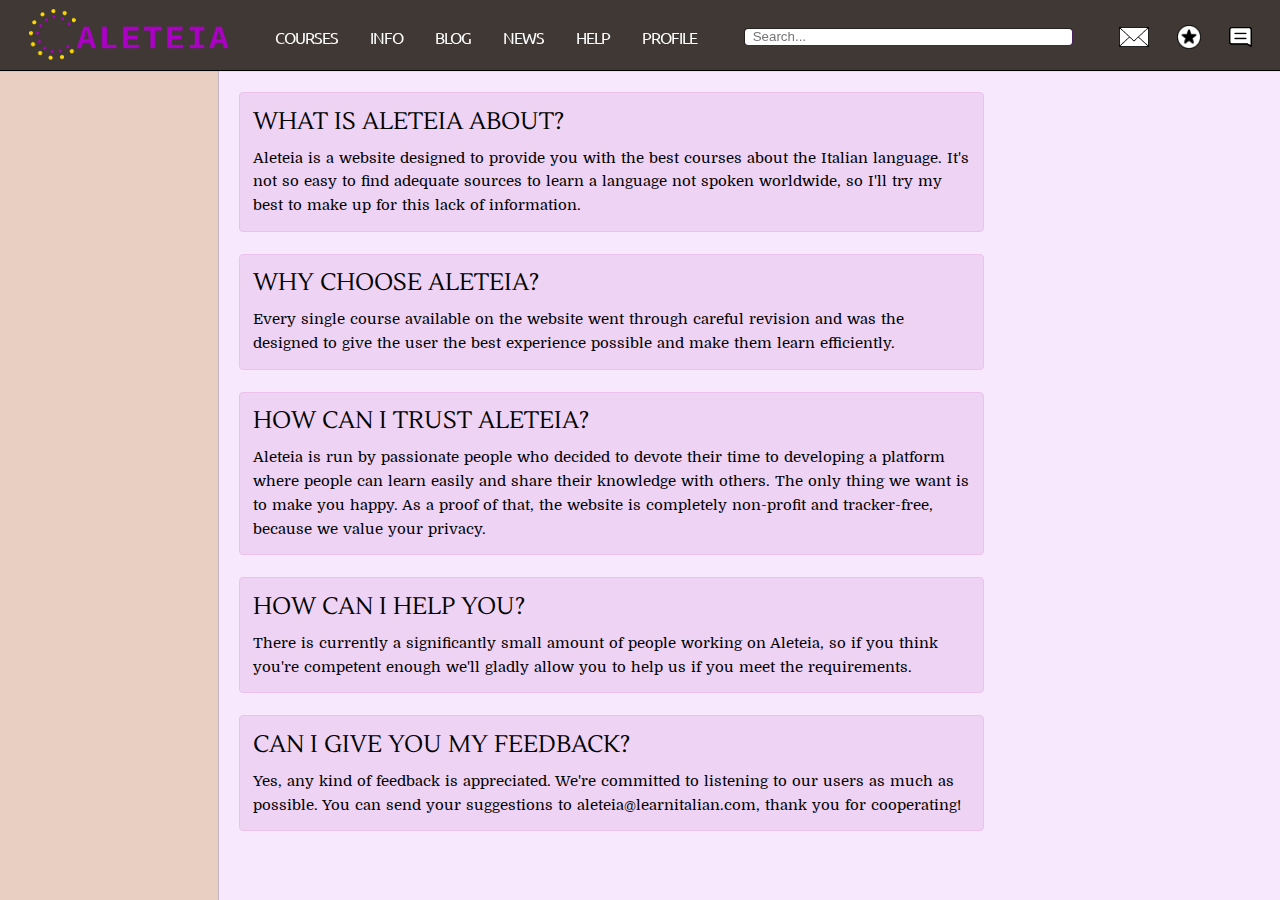
<file: index.html>
<!DOCTYPE html>
<html>
  <head>
    <title>Aleteia</title>
    <link rel="icon" href="a.png" type="image/png" />
    <link rel="stylesheet" href="grid.css" type="text/css" />
    <meta name="viewport" content="width=device-width,initial-scale=1,maximum-scale=1,user-scalable=no" />

    <meta http-equiv="X-UA-Compatible" content="IE=edge,chrome=1" />

    <meta name="HandheldFriendly" content="true" />
  </head>

  <body>
    <div class="container2">
      <div class="item-a">
        <div>
          <h1>WHAT IS ALETEIA ABOUT?</h1>
          <p>
            Aleteia is a website designed to provide you with the best courses about the Italian language. It's not so easy to
            find adequate sources to learn a language not spoken worldwide, so I'll try my best to make up for this lack of
            information.
          </p>
        </div>
        <div>
          <h1>WHY CHOOSE ALETEIA?</h1>
          <p>
            Every single course available on the website went through careful revision and was the designed to give the user the
            best experience possible and make them learn efficiently.
          </p>
        </div>
        <div>
          <h1>HOW CAN I TRUST ALETEIA?</h1>
          <p>
            Aleteia is run by passionate people who decided to devote their time to developing a platform where people can learn
            easily and share their knowledge with others. The only thing we want is to make you happy. As a proof of that, the
            website is completely non-profit and tracker-free, because we value your privacy.
          </p>
        </div>
        <div>
          <h1>HOW CAN I HELP YOU?</h1>
          <p>
            There is currently a significantly small amount of people working on Aleteia, so if you think you're competent enough
            we'll gladly allow you to help us if you meet the requirements.
          </p>
        </div>
        <div>
          <h1>CAN I GIVE YOU MY FEEDBACK?</h1>
          <p>
            Yes, any kind of feedback is appreciated. We're committed to listening to our users as much as possible. You can send
            your suggestions to aleteia@learnitalian.com, thank you for cooperating!
          </p>
        </div>
      </div>
      <div class="item-b"></div>
    </div>
    <div class="header">
      <div class="flex-container">
        <a href="https://v0rtex407.github.io/aleteia" class="logo-link"><img src="aleteia.png" alt=" " class="logo"/></a>
        <ul class="ul1">
          <a href="courses.html">
            <li>COURSES</li>
          </a>
          <a href="info.html">
            <li>INFO</li>
          </a>
          <a href="blog.html">
            <li>BLOG</li>
          </a>
          <a href="news.html">
            <li>NEWS</li>
          </a>
          <a href="help.html">
            <li>HELP</li>
          </a>
          <a href="profile.html">
            <li>PROFILE</li>
          </a>
        </ul>
        <input type="search" placeholder="Search..." />
        <img class="magnifier2" src="magnifier.png" />
        <ul class="ul2">
          <ul id="none" class="ul2">
            <a href="mailbox.html" class="mail-reverse1" title="Mailbox">
              <li>
                <img class="mail-reverse" src="VKdiQfC.png" width="30px" />
              </li>
            </a>
            <a href="achievements.html" class="star-reverse1" title="Achievements">
              <li>
                <img class="star-reverse" src="circle-favorite-512.png" height="23.63px" />
              </li>
            </a>
            <a href="chat.html" class="chat-reverse1" title="Community chat">
              <li>
                <img class="chat-reverse" src="chat.png" height="19.63px" />
              </li>
            </a>
          </ul>
          <ul class="ul2">
            <img class="magnifier" src="magnifier.png" />
          </ul>
        </ul>
      </div>
      <ul class="nav-bar">
        <a href="https://v0rtex407.github.io/aleteia" class="home-on">
          <li>HOME</li>
        </a>
        <a href="courses.html" class="courses">
          <li>COURSES</li>
        </a>
        <a href="profile.html" class="profile">
          <li>PROFILE</li>
        </a>
      </ul>
    </div>
    <div class="sidebar"></div>
    <div class="mobile-interface">
      <div>
        <h1>WHAT IS ALETEIA ABOUT?</h1>
        <p>
          Aleteia is a website designed to provide you with the best courses about the Italian language. It's not so easy to find
          adequate sources to learn a language not spoken worldwide, so I'll try my best to make up for this lack of information.
        </p>
      </div>
    </div>
  </body>
</html>
</file>
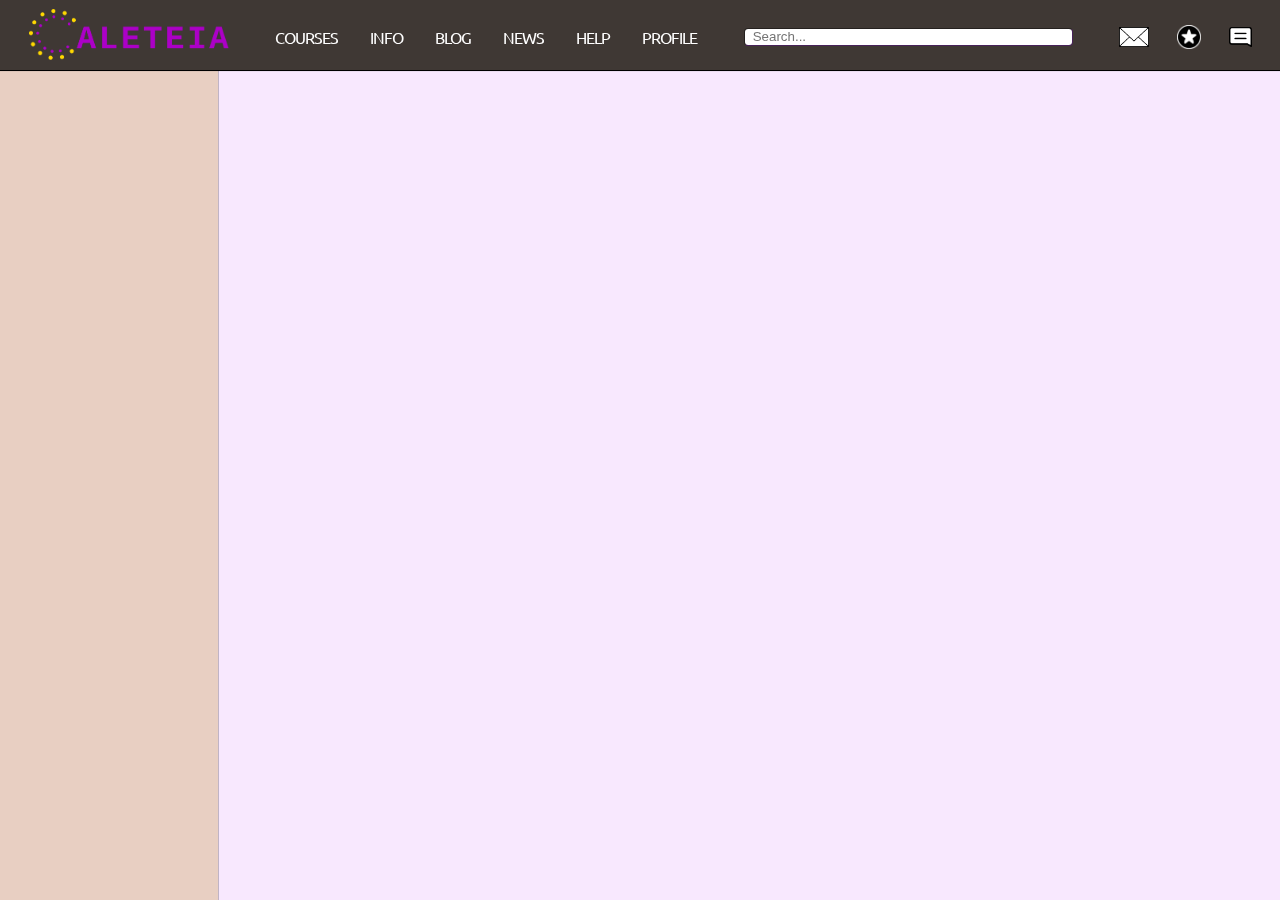
<file: achievements.html>
<!DOCTYPE html>
<html>

<head>
    <title>Aleteia</title>
    <link rel="icon" href="a.png" type="image/png" />
    <link rel="stylesheet" href="grid.css" type="text/css" />
    <meta name="viewport" content="width=device-width,initial-scale=1,maximum-scale=1,user-scalable=no" />

    <meta http-equiv="X-UA-Compatible" content="IE=edge,chrome=1" />

    <meta name="HandheldFriendly" content="true" />
</head>

<body>
    <div class="container2">
        <div class="item-a"></div>
        <div class="item-b"></div>
    </div>
    <div class="header">
        <div class="flex-container">
            <a href="https://v0rtex407.github.io/aleteia" class="logo-link"><img src="aleteia.png" alt=" "
                    class="logo" /></a>
            <ul class="ul1">
                <a href="courses.html">
                    <li>COURSES</li>
                </a>
                <a href="info.html">
                    <li>INFO</li>
                </a>
                <a href="blog.html">
                    <li>BLOG</li>
                </a>
                <a href="news.html">
                    <li>NEWS</li>
                </a>
                <a href="help.html">
                    <li>HELP</li>
                </a>
                <a href="profile.html">
                    <li>PROFILE</li>
                </a>
            </ul>
            <input type="search" placeholder="Search..." />
            <img class="magnifier2" src="magnifier.png" />
            <ul class="ul2">
                <ul id="none" class="ul2">
                    <a href="mailbox.html" class="mail-reverse1" title="Mailbox">
                        <li><img class="mail-reverse" src="VKdiQfC.png" width="30px" /></li>
                    </a>
                    <a href="achievements.html" class="star" title="Achievements">
                        <li><img class="star-reverse" class="star" src="circle-favorite-512.png" height="23.63px" />
                        </li>
                    </a>
                    <a href="chat.html" class="chat-reverse1" title="Community chat">
                        <li><img class="chat-reverse" src="chat.png" height="19.63px" /></li>
                    </a>
                </ul>
                <ul class="ul2"><img class="magnifier" src="magnifier.png" />
                </ul>
            </ul>
        </div>
        <ul class="nav-bar">
            <a href="mailbox.html" class="box-goals">
                <li>MAIL</li>
            </a>
            <a href="achievements.html" class="goals-on">
                <li>GOALS</li>
            </a>
            <a href="chat.html" class="community-goals">
                <li>CHAT</li>
            </a>
        </ul>
    </div>
    <div class="sidebar"></div>

</body>

</html>
</file>
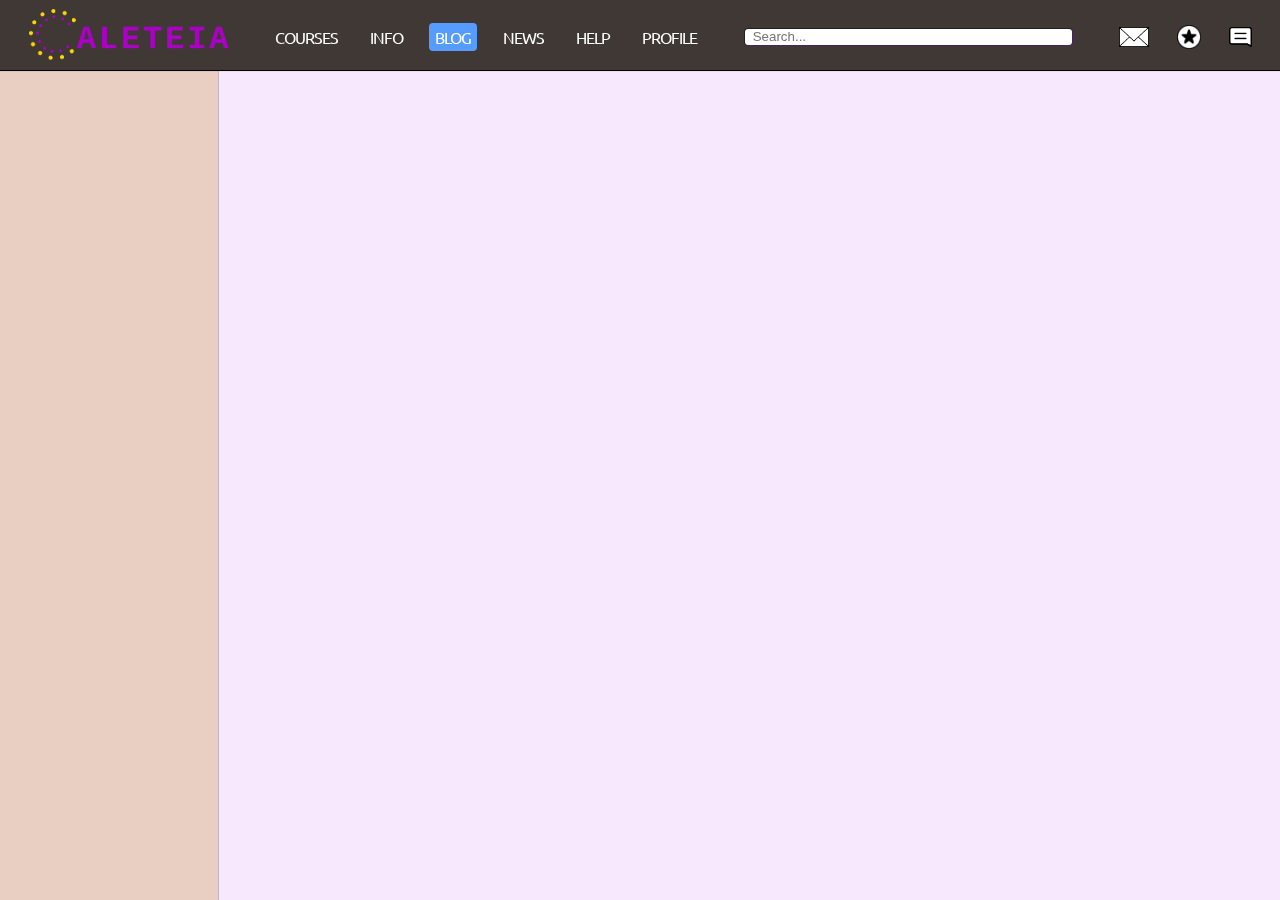
<file: blog.html>
<!DOCTYPE html>
<html>

<head>
    <title>Aleteia</title>
    <link rel="icon" href="a.png" type="image/png" />
    <link rel="stylesheet" href="grid.css" type="text/css" />
    <meta name="viewport" content="width=device-width,initial-scale=1,maximum-scale=1,user-scalable=no" />

    <meta http-equiv="X-UA-Compatible" content="IE=edge,chrome=1" />

    <meta name="HandheldFriendly" content="true" />
</head>

<body>
    <div class="container2">
        <div class="item-a"></div>
        <div class="item-b"></div>
    </div>
    <div class="header">
        <div class="flex-container">
            <a href="https://v0rtex407.github.io/aleteia" class="logo-link"><img src="aleteia.png" alt=" "
                    class="logo" /></a>
            <ul class="ul1">
                <a href="courses.html">
                    <li>COURSES</li>
                </a>
                <a href="info.html">
                    <li>INFO</li>
                </a>
                <a href="blog.html" class="blog">
                    <li>BLOG</li>
                </a>
                <a href="news.html">
                    <li>NEWS</li>
                </a>
                <a href="help.html">
                    <li>HELP</li>
                </a>
                <a href="profile.html">
                    <li>PROFILE</li>
                </a>
            </ul>
            <input type="search" placeholder="Search..." />
            <img class="magnifier2" src="magnifier.png" />
            <ul class="ul2">
                <ul id="none" class="ul2">
                    <a href="mailbox.html" class="mail-reverse1" title="Mailbox">
                        <li><img class="mail-reverse" src="VKdiQfC.png" width="30px" /></li>
                    </a>
                    <a href="achievements.html" class="star-reverse1" title="Achievements">
                        <li><img class="star-reverse" src="circle-favorite-512.png" height="23.63px" /></li>
                    </a>
                    <a href="chat.html" class="chat-reverse1" title="Community chat">
                        <li><img class="chat-reverse" src="chat.png" height="19.63px" /></li>
                    </a>
                </ul>
                <ul class="ul2"><img class="magnifier" src="magnifier.png" /></ul>
            </ul>
        </div>
        <ul class="nav-bar">
            <a href="info.html" class="info1">
                <li>INFO</li>
            </a>
            <a href="news.html" class="news1">
                <li>NEWS</li>
            </a>
            <a href="blog.html" class="blog-on">
                <li>BLOG</li>
            </a>
        </ul>
    </div>
    <div class="sidebar"></div>

</body>

</html>
</file>
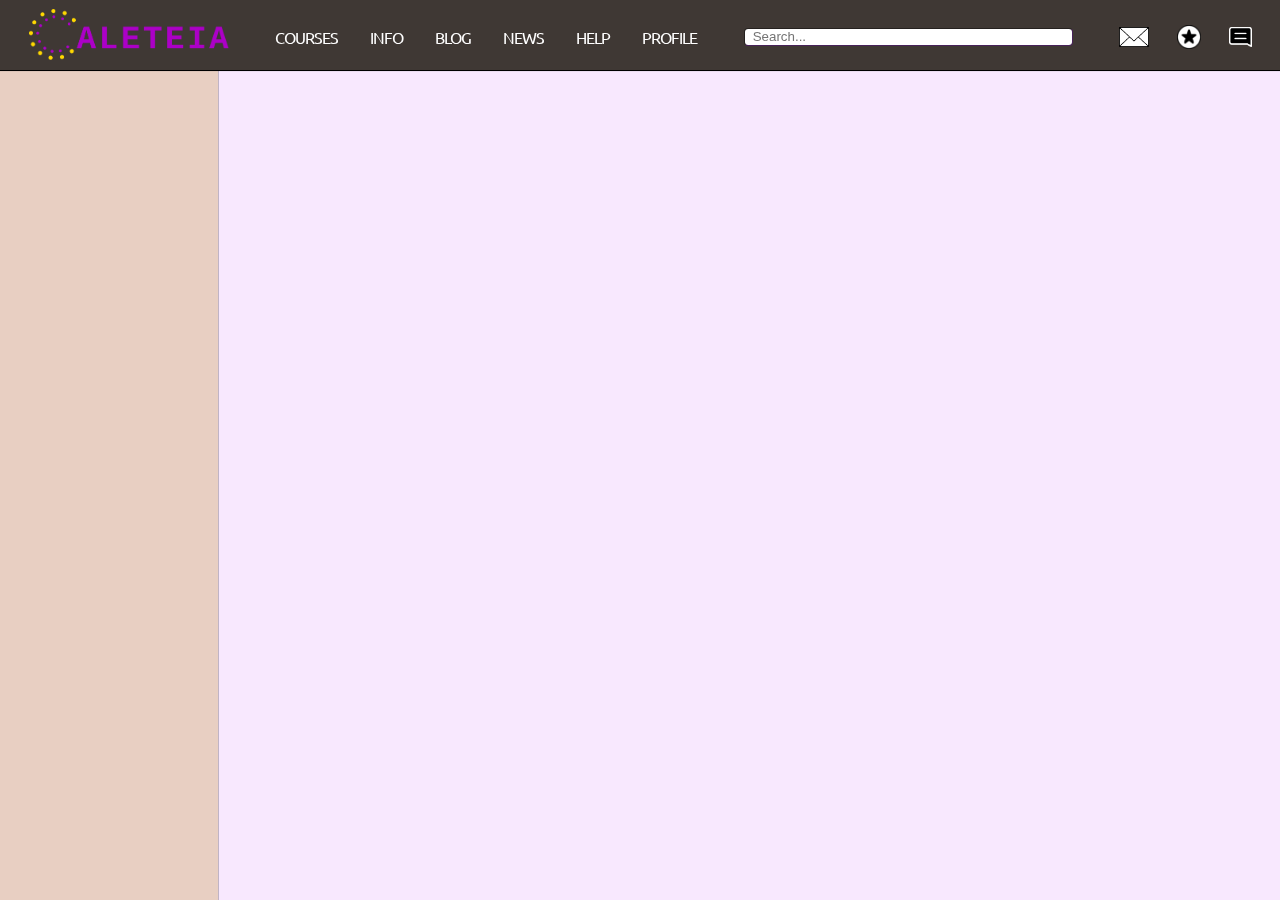
<file: chat.html>
<!DOCTYPE html>
<html>

<head>
    <title>Aleteia</title>
    <link rel="icon" href="a.png" type="image/png" />
    <link rel="stylesheet" href="grid.css" type="text/css" />
    <meta name="viewport" content="width=device-width,initial-scale=1,maximum-scale=1,user-scalable=no" />

    <meta http-equiv="X-UA-Compatible" content="IE=edge,chrome=1" />

    <meta name="HandheldFriendly" content="true" />
</head>

<body>
    <div class="container2">
        <div class="item-a"></div>
        <div class="item-b"></div>
    </div>
    <div class="header">
        <div class="flex-container">
            <a href="https://v0rtex407.github.io/aleteia" class="logo-link"><img src="aleteia.png" alt=" "
                    class="logo" /></a>
            <ul class="ul1">
                <a href="courses.html">
                    <li>COURSES</li>
                </a>
                <a href="info.html">
                    <li>INFO</li>
                </a>
                <a href="blog.html">
                    <li>BLOG</li>
                </a>
                <a href="news.html">
                    <li>NEWS</li>
                </a>
                <a href="help.html">
                    <li>HELP</li>
                </a>
                <a href="profile.html">
                    <li>PROFILE</li>
                </a>
            </ul>
            <input type="search" placeholder="Search..." />
            <img class="magnifier2" src="magnifier.png" />
            <ul class="ul2">
                <ul id="none" class="ul2">
                    <a href="mailbox.html" class="mail-reverse1" title="Mailbox">
                        <li><img class="mail-reverse" src="VKdiQfC.png" width="30px" /></li>
                    </a>
                    <a href="achievements.html" class="star-reverse1" title="Achievements">
                        <li><img class="star-reverse" src="circle-favorite-512.png" height="23.63px" /></li>
                    </a>
                    <a href="chat.html" class="chat" title="Community chat">
                        <li><img class="chat-reverse" class="chat" src="chat.png" height="19.63px" /></li>
                    </a>
                </ul>
                <ul class="ul2"><img class="magnifier" src="magnifier.png" /></ul>
            </ul>
        </div>
        <ul class="nav-bar">
            <a href="mailbox.html" class="box">
                <li>MAIL</li>
            </a>
            <a href="achievements.html" class="goals">
                <li>GOALS</li>
            </a>
            <a href="chat.html" class="community-on">
                <li>CHAT</li>
            </a>
        </ul>
    </div>
    <div class="sidebar"></div>

</body>

</html>
</file>
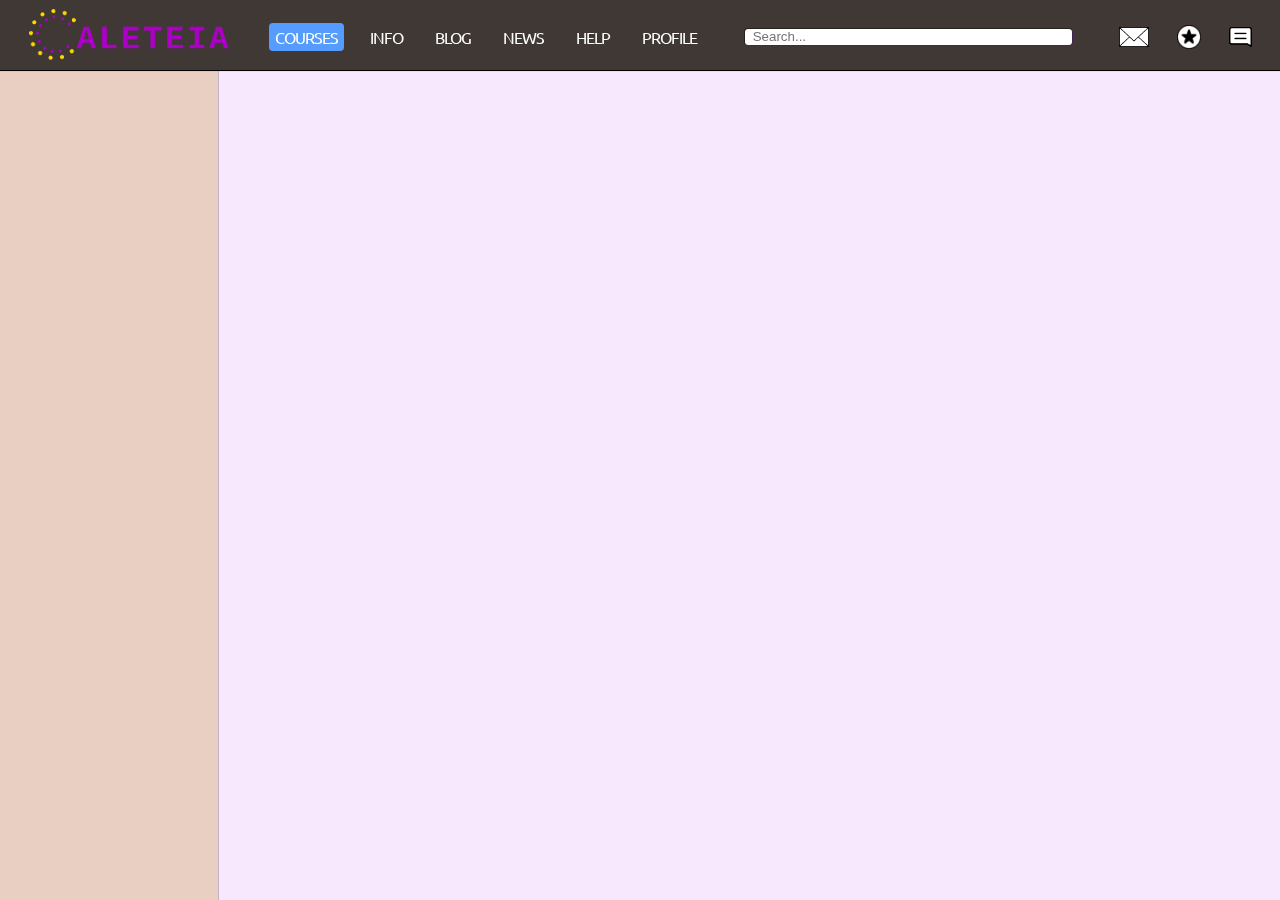
<file: courses.html>
<!DOCTYPE html>
<html>

<head>
    <title>Aleteia</title>
    <link rel="icon" href="a.png" type="image/png" />
    <link rel="stylesheet" href="grid.css" type="text/css" />
    <meta name="viewport" content="width=device-width,initial-scale=1,maximum-scale=1,user-scalable=no" />

    <meta http-equiv="X-UA-Compatible" content="IE=edge,chrome=1" />

    <meta name="HandheldFriendly" content="true" />
</head>

<body>
    <div class="container2">
        <div class="item-a"></div>
        <div class="item-b"></div>
    </div>
    <div class="header">
        <div class="flex-container">
            <a href="https://v0rtex407.github.io/aleteia" class="logo-link"><img src="aleteia.png" alt=" "
                    class="logo" /></a>
            <ul class="ul1">
                <a href="courses.html" class="courses-pc">
                    <li>COURSES</li>
                </a>
                <a href="info.html">
                    <li>INFO</li>
                </a>
                <a href="blog.html">
                    <li>BLOG</li>
                </a>
                <a href="news.html">
                    <li>NEWS</li>
                </a>
                <a href="help.html">
                    <li>HELP</li>
                </a>
                <a href="profile.html">
                    <li>PROFILE</li>
                </a>
            </ul>
            <input type="search" placeholder="Search..." />
            <img class="magnifier2" src="magnifier.png" />
            <ul class="ul2">
                <ul id="none" class="ul2">
                    <a href="mailbox.html" class="mail-reverse1" title="Mailbox">
                        <li><img class="mail-reverse" src="VKdiQfC.png" width="30px" /></li>
                    </a>
                    <a href="achievements.html" class="star-reverse1" title="Achievements">
                        <li><img class="star-reverse" src="circle-favorite-512.png" height="23.63px" /></li>
                    </a>
                    <a href="chat.html" class="chat-reverse1" title="Community chat">
                        <li><img class="chat-reverse" src="chat.png" height="19.63px" /></li>
                    </a>
                </ul>
                <ul class="ul2"><img class="magnifier" src="magnifier.png" /></ul>
            </ul>
        </div>
        <ul class="nav-bar">
            <a href="https://v0rtex407.github.io/aleteia" class="home-courses">
                <li>HOME</li>
            </a>
            <a href="courses.html" class="courses-on">
                <li>COURSES</li>
            </a>
            <a href="profile.html" class="profile-courses">
                <li>PROFILE</li>
            </a>
        </ul>
    </div>
    <div class="sidebar"></div>

</body>

</html>
</file>
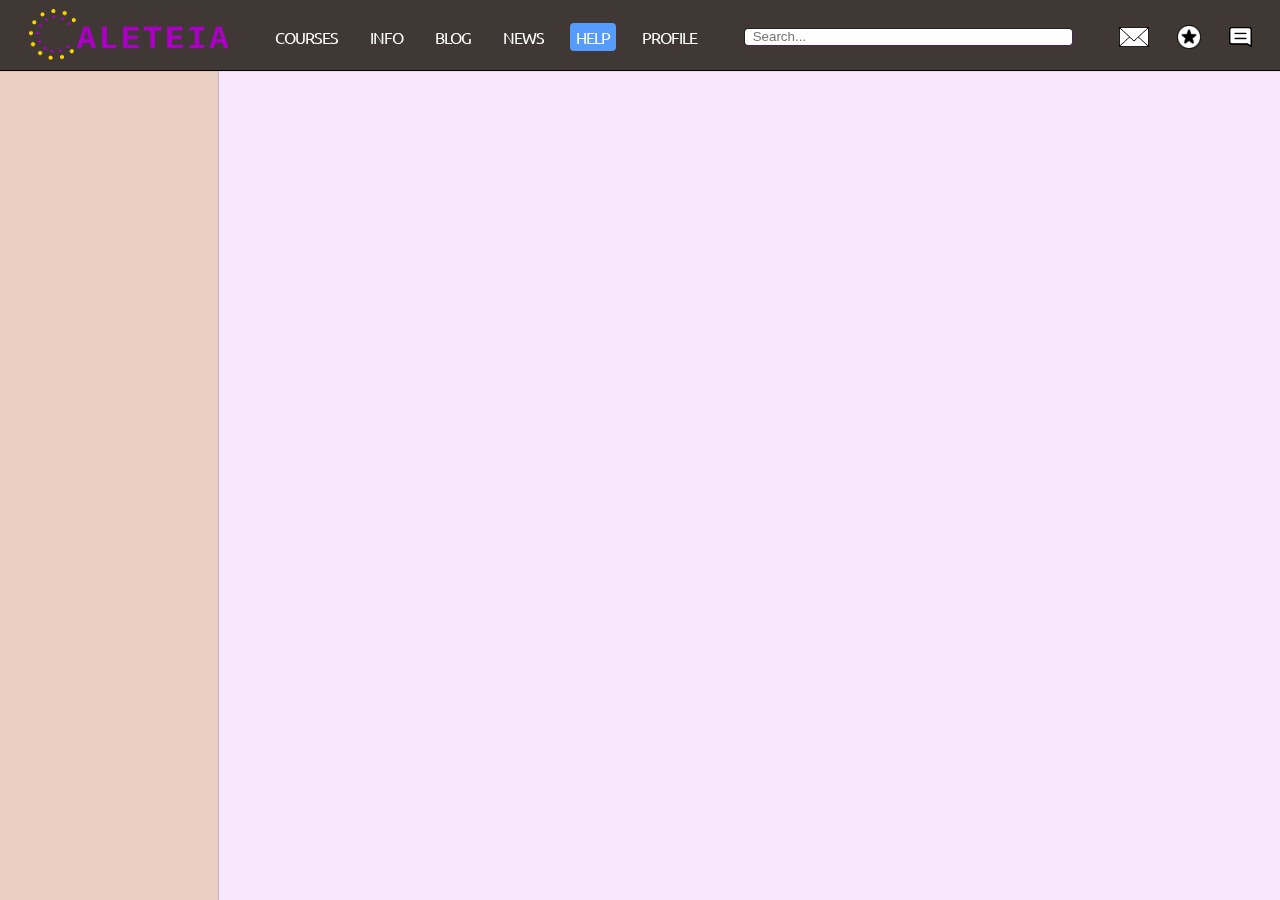
<file: help.html>
<!DOCTYPE html>
<html>

<head>
    <title>Aleteia</title>
    <link rel="icon" href="a.png" type="image/png" />
    <link rel="stylesheet" href="grid.css" type="text/css" />
    <meta name="viewport" content="width=device-width,initial-scale=1,maximum-scale=1,user-scalable=no" />

    <meta http-equiv="X-UA-Compatible" content="IE=edge,chrome=1" />

    <meta name="HandheldFriendly" content="true" />
</head>

<body>
    <div class="container2">
        <div class="item-a"></div>
        <div class="item-b"></div>
    </div>
    <div class="header">
        <div class="flex-container">
            <a href="https://v0rtex407.github.io/aleteia" class="logo-link"><img src="aleteia.png" alt=" "
                    class="logo" /></a>
            <ul class="ul1">
                <a href="courses.html">
                    <li>COURSES</li>
                </a>
                <a href="info.html">
                    <li>INFO</li>
                </a>
                <a href="blog.html">
                    <li>BLOG</li>
                </a>
                <a href="news.html">
                    <li>NEWS</li>
                </a>
                <a href="help.html" class="help">
                    <li>HELP</li>
                </a>
                <a href="profile.html">
                    <li>PROFILE</li>
                </a>
            </ul>
            <input type="search" placeholder="Search..." />
            <img class="magnifier2" src="magnifier.png" />
            <ul class="ul2">
                <ul id="none" class="ul2">
                    <a href="mailbox.html" class="mail-reverse1" title="Mailbox">
                        <li><img class="mail-reverse" src="VKdiQfC.png" width="30px" /></li>
                    </a>
                    <a href="achievements.html" class="star-reverse1" title="Achievements">
                        <li><img class="star-reverse" src="circle-favorite-512.png" height="23.63px" /></li>
                    </a>
                    <a href="chat.html" class="chat-reverse1" title="Community chat">
                        <li><img class="chat-reverse" src="chat.png" height="19.63px" /></li>
                    </a>
                </ul>
                <ul class="ul2"><img class="magnifier" src="magnifier.png" /></ul>
            </ul>
        </div>
        <ul class="nav-bar">
            <a href="help.html" class="help-on">
                <li>HELP</li>
            </a>
        </ul>
    </div>
    <div class="sidebar"></div>

</body>

</html>
</file>
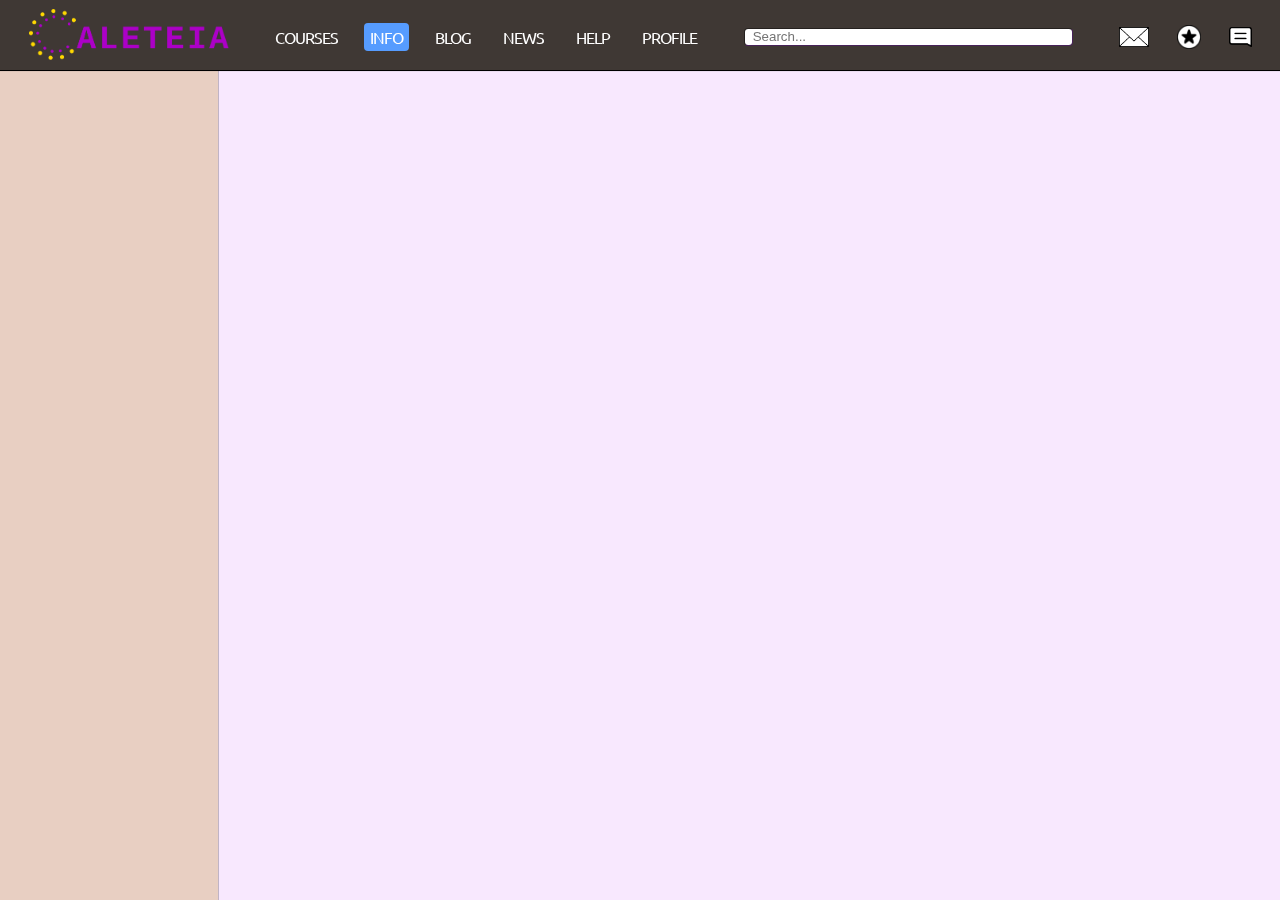
<file: info.html>
<!DOCTYPE html>
<html>

<head>
    <title>Aleteia</title>
    <link rel="icon" href="a.png" type="image/png" />
    <link rel="stylesheet" href="grid.css" type="text/css" />
    <meta name="viewport" content="width=device-width,initial-scale=1,maximum-scale=1,user-scalable=no" />

    <meta http-equiv="X-UA-Compatible" content="IE=edge,chrome=1" />

    <meta name="HandheldFriendly" content="true" />
</head>

<body>
    <div class="container2">
        <div class="item-a"></div>
        <div class="item-b"></div>
    </div>
    <div class="header">
        <div class="flex-container">
            <a href="https://v0rtex407.github.io/aleteia" class="logo-link"><img src="aleteia.png" alt=" "
                    class="logo" /></a>
            <ul class="ul1">
                <a href="courses.html">
                    <li>COURSES</li>
                </a>
                <a href="info.html" class="info">
                    <li>INFO</li>
                </a>
                <a href="blog.html">
                    <li>BLOG</li>
                </a>
                <a href="news.html">
                    <li>NEWS</li>
                </a>
                <a href="help.html">
                    <li>HELP</li>
                </a>
                <a href="profile.html">
                    <li>PROFILE</li>
                </a>
            </ul>
            <input type="search" placeholder="Search..." />
            <img class="magnifier2" src="magnifier.png" />
            <ul class="ul2">
                <ul id="none" class="ul2">
                    <a href="mailbox.html" class="mail-reverse1" title="Mailbox">
                        <li><img class="mail-reverse" src="VKdiQfC.png" width="30px" /></li>
                    </a>
                    <a href="achievements.html" class="star-reverse1" title="Achievements">
                        <li><img class="star-reverse" src="circle-favorite-512.png" height="23.63px" /></li>
                    </a>
                    <a href="chat.html" class="chat-reverse1" title="Community chat">
                        <li><img class="chat-reverse" src="chat.png" height="19.63px" /></li>
                    </a>
                </ul>
                <ul class="ul2"><img class="magnifier" src="magnifier.png" /></ul>
            </ul>
        </div>
        <ul class="nav-bar">
            <a href="info.html" class="info-on">
                <li>INFO</li>
            </a>
            <a href="news.html" class="news1">
                <li>NEWS</li>
            </a>
            <a href="blog.html" class="blog1">
                <li>BLOG</li>
            </a>
        </ul>
    </div>
    <div class="sidebar"></div>

</body>

</html>
</file>
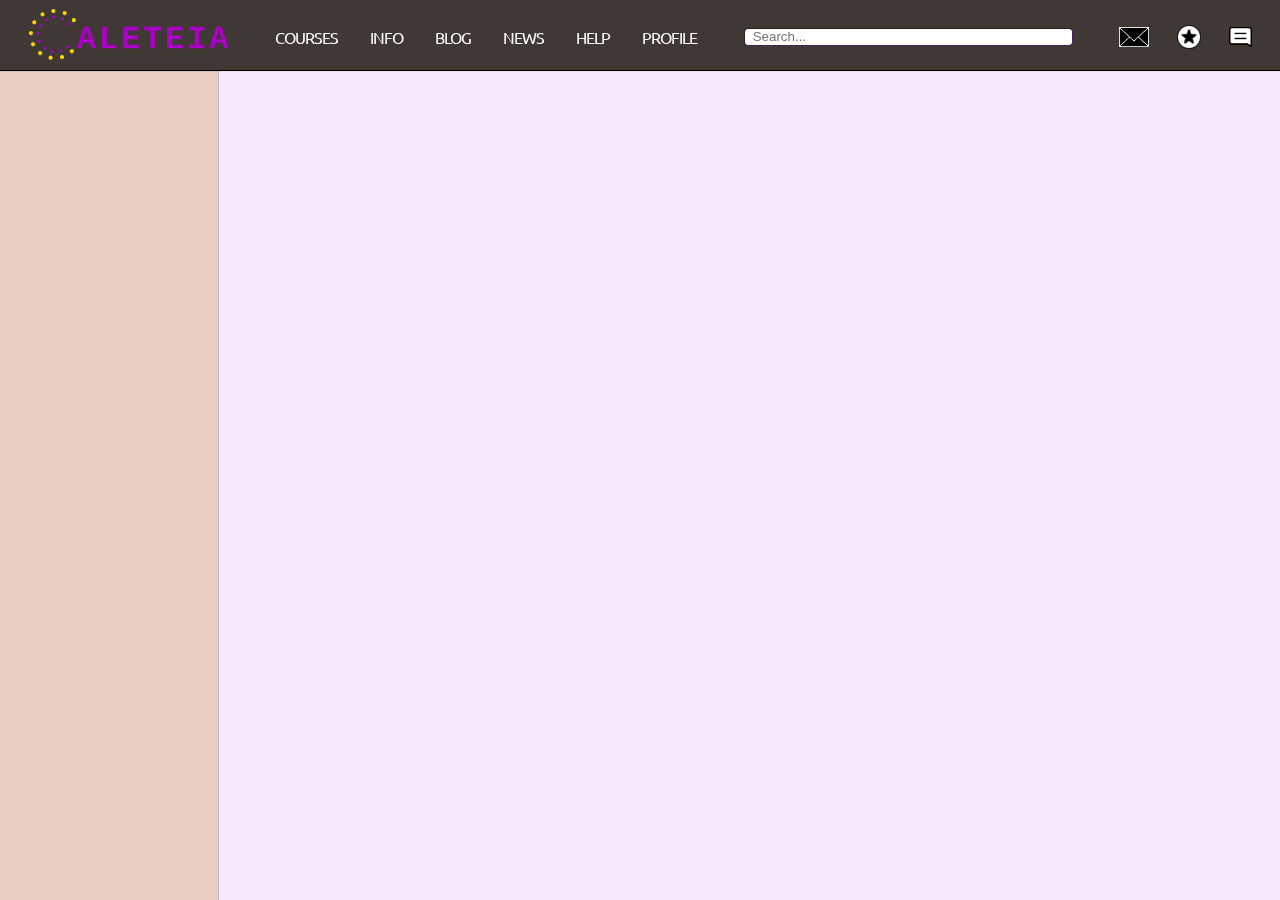
<file: mailbox.html>
<!DOCTYPE html>
<html>

<head>
    <title>Aleteia</title>
    <link rel="icon" href="a.png" type="image/png" />
    <link rel="stylesheet" href="grid.css" type="text/css" />
    <meta name="viewport" content="width=device-width,initial-scale=1,maximum-scale=1,user-scalable=no" />

    <meta http-equiv="X-UA-Compatible" content="IE=edge,chrome=1" />

    <meta name="HandheldFriendly" content="true" />
</head>

<body>
    <div class="container2">
        <div class="item-a"></div>
        <div class="item-b"></div>
    </div>
    <div class="header">
        <div class="flex-container">
            <a href="https://v0rtex407.github.io/aleteia" class="logo-link"><img src="aleteia.png" alt=" "
                    class="logo" /></a>
            <ul class="ul1">
                <a href="courses.html">
                    <li>COURSES</li>
                </a>
                <a href="info.html">
                    <li>INFO</li>
                </a>
                <a href="blog.html">
                    <li>BLOG</li>
                </a>
                <a href="news.html">
                    <li>NEWS</li>
                </a>
                <a href="help.html">
                    <li>HELP</li>
                </a>
                <a href="profile.html">
                    <li>PROFILE</li>
                </a>
            </ul>
            <input type="search" placeholder="Search..." />
            <img class="magnifier2" src="magnifier.png" />
            <ul class="ul2">
                <ul id="none" class="ul2">
                    <a href="mailbox.html" class="mail" title="Mailbox">
                        <li><img class="mail-reverse" src="VKdiQfC.png" width="30px" /></li>
                    </a>
                    <a href="achievements.html" class="star-reverse1" title="Achievements">
                        <li><img class="star-reverse" src="circle-favorite-512.png" height="23.63px" /></li>
                    </a>
                    <a href="chat.html" class="chat-reverse1" title="Community chat">
                        <li><img class="chat-reverse" src="chat.png" height="19.63px" /></li>
                    </a>
                </ul>
                <ul class="ul2"><img class="magnifier" src="magnifier.png" /></ul>
            </ul>
        </div>
        <ul class="nav-bar">
            <a href="mailbox.html" class="box-on">
                <li>MAIL</li>
            </a>
            <a href="achievements.html" class="goals">
                <li>GOALS</li>
            </a>
            <a href="chat.html" class="community">
                <li>CHAT</li>
            </a>
        </ul>
    </div>
    <div class="sidebar"></div>

</body>

</html>
</file>
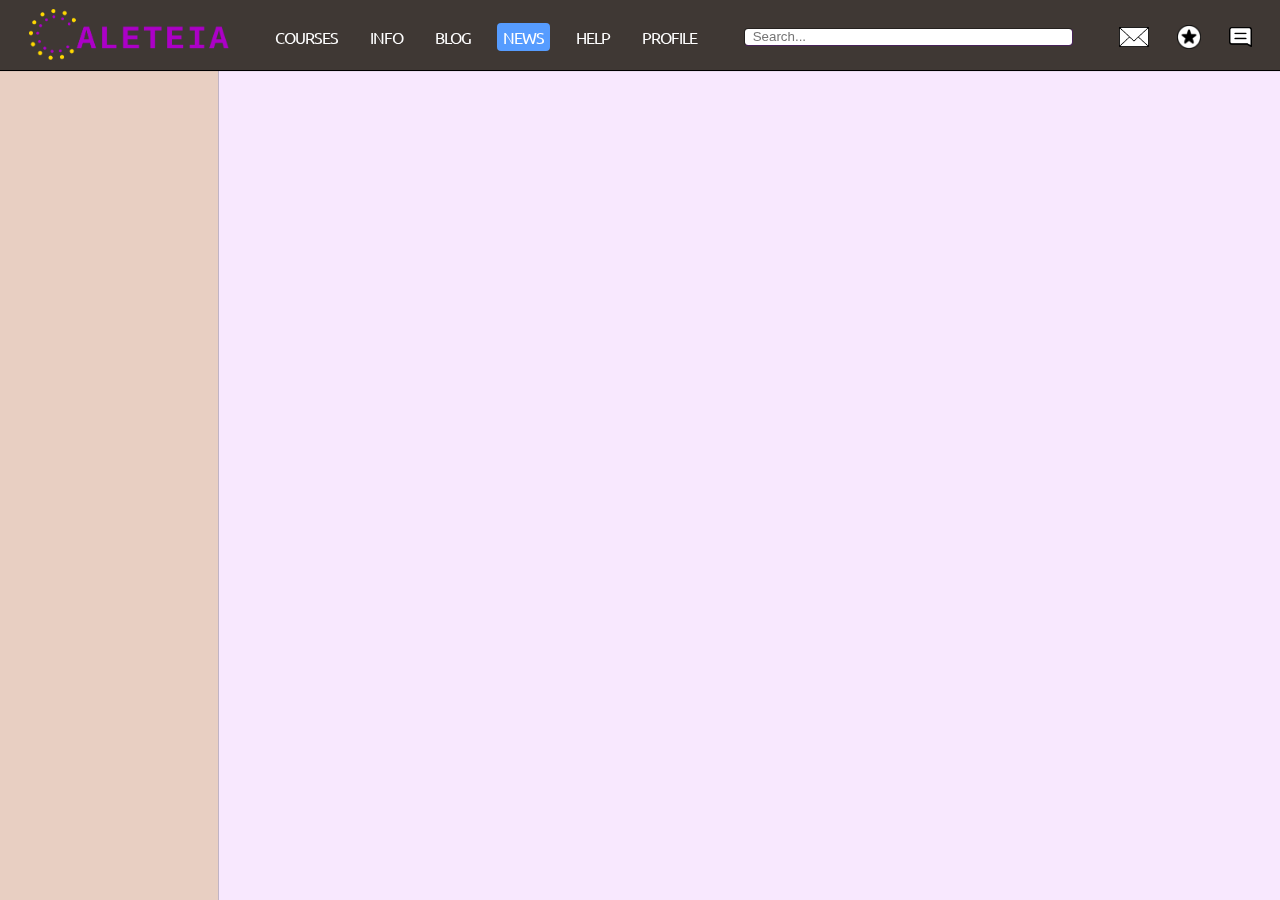
<file: news.html>
<!DOCTYPE html>
<html>

<head>
    <title>Aleteia</title>
    <link rel="icon" href="a.png" type="image/png" />
    <link rel="stylesheet" href="grid.css" type="text/css" />
    <meta name="viewport" content="width=device-width,initial-scale=1,maximum-scale=1,user-scalable=no" />

    <meta http-equiv="X-UA-Compatible" content="IE=edge,chrome=1" />

    <meta name="HandheldFriendly" content="true" />
</head>

<body>
    <div class="container2">
        <div class="item-a"></div>
        <div class="item-b"></div>
    </div>
    <div class="header">
        <div class="flex-container">
            <a href="https://v0rtex407.github.io/aleteia" class="logo-link"><img src="aleteia.png" alt=" "
                    class="logo" /></a>
            <ul class="ul1">
                <a href="courses.html">
                    <li>COURSES</li>
                </a>
                <a href="info.html">
                    <li>INFO</li>
                </a>
                <a href="blog.html">
                    <li>BLOG</li>
                </a>
                <a href="news.html" class="news">
                    <li>NEWS</li>
                </a>
                <a href="help.html">
                    <li>HELP</li>
                </a>
                <a href="profile.html">
                    <li>PROFILE</li>
                </a>
            </ul>
            <input type="search" placeholder="Search..." />
            <img class="magnifier2" src="magnifier.png" />
            <ul class="ul2">
                <ul id="none" class="ul2">
                    <a href="mailbox.html" class="mail-reverse1" title="Mailbox">
                        <li><img class="mail-reverse" src="VKdiQfC.png" width="30px" /></li>
                    </a>
                    <a href="achievements.html" class="star-reverse1" title="Achievements">
                        <li><img class="star-reverse" src="circle-favorite-512.png" height="23.63px" /></li>
                    </a>
                    <a href="chat.html" class="chat-reverse1" title="Community chat">
                        <li><img class="chat-reverse" src="chat.png" height="19.63px" /></li>
                    </a>
                </ul>
                <ul class="ul2"><img class="magnifier" src="magnifier.png" /></ul>
            </ul>
        </div>
        <ul class="nav-bar">
            <a href="info.html" class="info-news">
                <li>INFO</li>
            </a>
            <a href="news.html" class="news-on">
                <li>NEWS</li>
            </a>
            <a href="blog.html" class="blog-news">
                <li>BLOG</li>
            </a>
        </ul>
    </div>
    <div class="sidebar"></div>

</body>

</html>
</file>
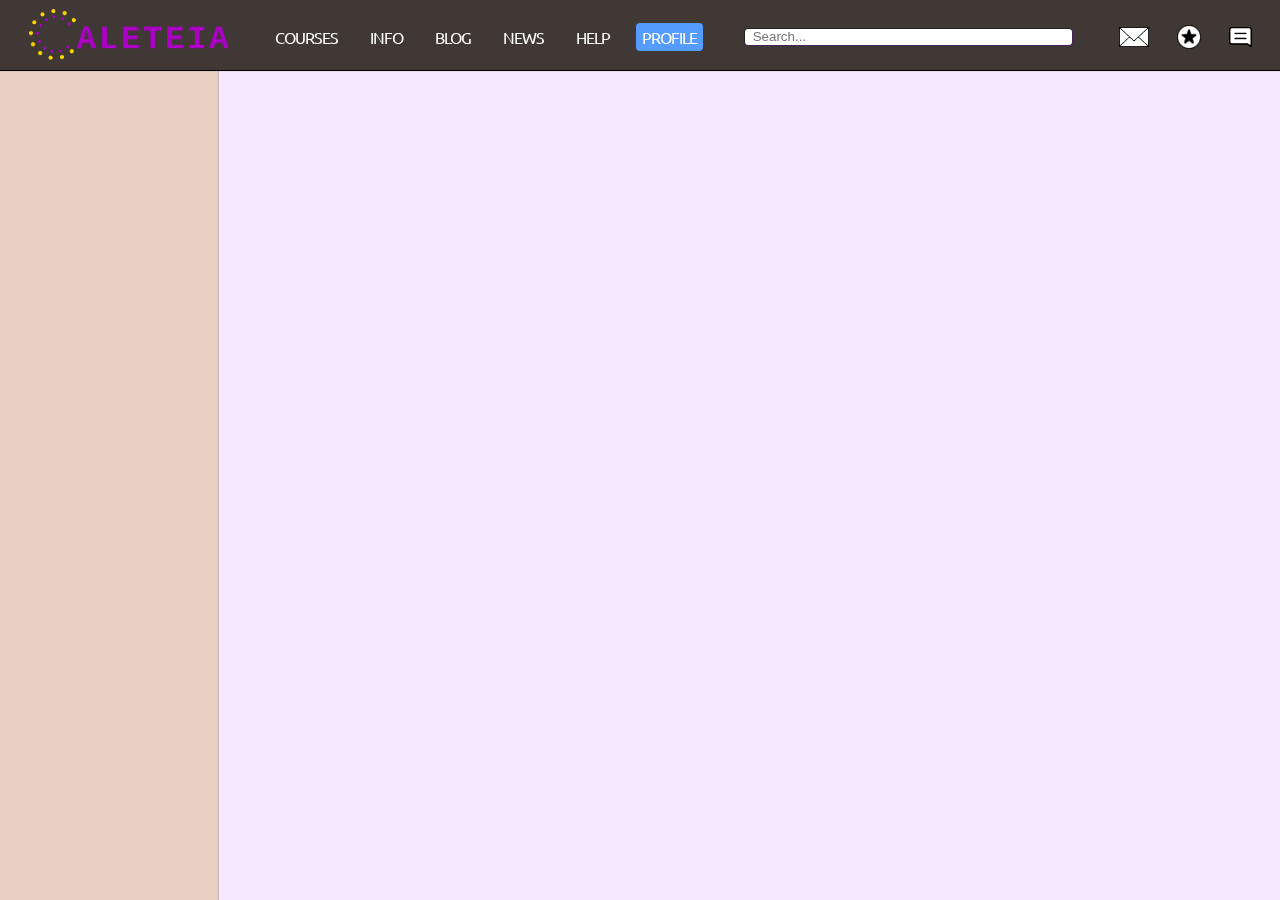
<file: profile.html>
<!DOCTYPE html>
<html>

<head>
    <title>Aleteia</title>
    <link rel="icon" href="a.png" type="image/png" />
    <link rel="stylesheet" href="grid.css" type="text/css" />
    <meta name="viewport" content="width=device-width,initial-scale=1,maximum-scale=1,user-scalable=no" />

    <meta http-equiv="X-UA-Compatible" content="IE=edge,chrome=1" />

    <meta name="HandheldFriendly" content="true" />
</head>

<body>
    <div class="container2">
        <div class="item-a"></div>
        <div class="item-b"></div>
    </div>
    <div class="header">
        <div class="flex-container">
            <a href="https://v0rtex407.github.io/aleteia" class="logo-link"><img src="aleteia.png" alt=" "
                    class="logo" /></a>
            <ul class="ul1">
                <a href="courses.html">
                    <li>COURSES</li>
                </a>
                <a href="info.html">
                    <li>INFO</li>
                </a>
                <a href="blog.html">
                    <li>BLOG</li>
                </a>
                <a href="news.html">
                    <li>NEWS</li>
                </a>
                <a href="help.html">
                    <li>HELP</li>
                </a>
                <a href="profile.html" class="profile-pc">
                    <li>PROFILE</li>
                </a>
            </ul>
            <input type="search" placeholder="Search..." />
            <img class="magnifier2" src="magnifier.png" />
            <ul class="ul2">
                <ul id="none" class="ul2">
                    <a href="mailbox.html" class="mail-reverse1" title="Mailbox">
                        <li><img class="mail-reverse" src="VKdiQfC.png" width="30px" /></li>
                    </a>
                    <a href="achievements.html" class="star-reverse1" title="Achievements">
                        <li><img class="star-reverse" src="circle-favorite-512.png" height="23.63px" /></li>
                    </a>
                    <a href="chat.html" class="chat-reverse1" title="Community chat">
                        <li><img class="chat-reverse" src="chat.png" height="19.63px" /></li>
                    </a>
                </ul>
                <ul class="ul2"><img class="magnifier" src="magnifier.png" /></ul>
            </ul>
        </div>
        <ul class="nav-bar">
            <a href="https://v0rtex407.github.io/aleteia" class="home">
                <li>HOME</li>
            </a>
            <a href="courses.html" class="courses">
                <li>COURSES</li>
            </a>
            <a href="profile.html" class="profile-on">
                <li>PROFILE</li>
            </a>
        </ul>
    </div>
    <div class="sidebar"></div>

</body>

</html>
</file>
<file: grid.css>
@media only screen and (max-width: 1183px) {
  input[type="search"] {
    display: none;
  }

  img.magnifier2 {
    display: inline-block;
    height: 19.5px;
    width: auto;
  }
}

@media only screen and (max-width: 900px) {
  body {
    background-color: #cacaca;
  }

  input[type="search"],
  ul.ul1,
  div.sidebar {
    display: none;
  }

  div.container2 {
    display: none;
  }

  div.header {
    height: 70px;
  }

  div.flex-container {
    margin: 9.65px 25.2px 0 13.2px;
    -webkit-box-pack: justify;
    -ms-flex-pack: justify;
    justify-content: space-between;
  }

  img.logo {
    margin: 0 0 0 3px;
    width: 200px;
    height: auto;
  }

  ul.nav-bar li {
    display: inline-block;
  }

  img.magnifier {
    display: inline-block;
  }

  img.magnifier2 {
    display: none;
  }

  ul.nav-bar {
    display: -webkit-box;
    display: -ms-flexbox;
    display: flex;
    -ms-flex-pack: distribute;
    justify-content: space-around;
  }

  ul.nav-bar a {
    display: inline-block;
    font-family: Ubuntu;
    text-decoration: none;
    color: black;
    background-clip: padding-box;
    -webkit-background-clip: padding-box;
    -moz-background-clip: padding-box;
  }

  ul.ul2 {
    margin-left: 30px;
    margin-top: 0;
  }

  a.info1 {
    padding: 9px calc((33.333333vw - 36.78px) / 2) 9px calc((33.333333vw - 36.78px) / 2);
  }

  a.info-on {
    border-bottom: 4px rgb(126, 51, 231) inset;
    padding: 9px calc((33.333333vw - 36.78px) / 2) 9px calc((33.333333vw - 36.78px) / 2);
  }

  a.info-news {
    padding: 9px calc((33.333333vw - 36.78px) / 2) 9px calc((33.333333vw - 36.78px) / 2);
    border-right: 1px rgba(63, 56, 52, 0.3) solid;
  }

  a.news1 {
    border-left: 1px rgba(63, 56, 52, 0.3) solid;
    border-right: 1px rgba(63, 56, 52, 0.3) solid;
    padding: 9px calc((33.333333vw - 44.16px) / 2) 9px calc((33.333333vw - 44.16px) / 2);
  }

  a.news-on {
    padding: 9px calc((33.333333vw - 44.16px) / 2) 9px calc((33.333333vw - 44.16px) / 2);
    border-bottom: 4px rgb(126, 51, 231) inset;
  }

  a.blog1 {
    padding: 9px calc((33.333333vw - 40.57px) / 2) 9px calc((33.333333vw - 41.57px) / 2);
  }

  a.blog-on {
    padding: 9px calc((33.333333vw - 40.57px) / 2) 9px calc((33.333333vw - 41.57px) / 2);
    border-bottom: 4px rgb(126, 51, 231) inset;
  }

  a.blog-news {
    padding: 9px calc((33.333333vw - 40.57px) / 2) 9px calc((33.333333vw - 41.57px) / 2);
    border-left: 1px rgba(63, 56, 52, 0.3) solid;
  }

  a.box {
    padding: 9px calc((33.333333vw - 37.13px) / 2) 9px calc((33.333333vw - 37.13px) / 2);
  }

  a.box-on {
    border-bottom: 4px rgb(126, 51, 231) inset;
    padding: 9px calc((33.333333vw - 37.13px) / 2) 9px calc((33.333333vw - 37.13px) / 2);
  }

  a.box-goals {
    padding: 9px calc((33.333333vw - 37.13px) / 2) 9px calc((33.333333vw - 37.13px) / 2);
    border-right: 1px rgba(63, 56, 52, 0.3) solid;
  }

  a.goals {
    border-left: 1px rgba(63, 56, 52, 0.3) solid;
    border-right: 1px rgba(63, 56, 52, 0.3) solid;
    padding: 9px calc((33.333333vw - 50.55px) / 2) 9px calc((33.333333vw - 50.55px) / 2);
  }

  a.goals-on {
    padding: 9px calc((33.333333vw - 50.55px) / 2) 9px calc((33.333333vw - 50.55px) / 2);
    border-bottom: 4px rgb(126, 51, 231) inset;
  }

  a.community {
    padding: 9px calc((33.333333vw - 39.32px) / 2) 9px calc((33.333333vw - 40.32px) / 2);
  }

  a.community-on {
    padding: 9px calc((33.333333vw - 39.32px) / 2) 9px calc((33.333333vw - 40.32px) / 2);
    border-bottom: 4px rgb(126, 51, 231) inset;
  }

  .community-goals {
    padding: 9px calc((33.333333vw - 39.32px) / 2) 9px calc((33.333333vw - 40.32px) / 2);
    border-left: 1px rgba(63, 56, 52, 0.3) solid;
  }

  .home {
    padding: 9px calc((33.333333vw - 46.8px) / 2) 9px calc((33.333333vw - 46.8px) / 2);
  }

  .home-on {
    border-bottom: 4px rgb(126, 51, 231) inset;
    padding: 9px calc((33.333333vw - 46.8px) / 2) 9px calc((33.333333vw - 46.8px) / 2);
  }

  .home-courses {
    padding: 9px calc((33.333333vw - 46.8px) / 2) 9px calc((33.333333vw - 46.8px) / 2);
    border-right: 1px rgba(63, 56, 52, 0.3) solid;
  }

  .courses {
    border-left: 1px rgba(63, 56, 52, 0.3) solid;
    border-right: 1px rgba(63, 56, 52, 0.3) solid;
    padding: 9px calc((33.333333vw - 70.08px) / 2) 9px calc((33.333333vw - 70.08px) / 2);
  }

  .courses-on {
    padding: 9px calc((33.333333vw - 70.08px) / 2) 9px calc((33.333333vw - 70.08px) / 2);
    border-bottom: 4px rgb(126, 51, 231) inset;
  }

  .profile {
    padding: 9px calc((33.333333vw - 61.9px) / 2) 9px calc((33.333333vw - 62.9px) / 2);
  }

  .profile-on {
    padding: 9px calc((33.333333vw - 61.9px) / 2) 9px calc((33.333333vw - 62.9px) / 2);
    border-bottom: 4px rgb(126, 51, 231) inset;
  }

  .profile-courses {
    padding: 9px calc((33.333333vw - 61.9px) / 2) 9px calc((33.333333vw - 62.9px) / 2);
    border-left: 1px rgba(63, 56, 52, 0.3) solid;
  }

  .help-on {
    padding: 9px calc((100vw - 38.45px) / 2) 9px calc((100vw - 38.45px) / 2);
    border-bottom: 4px rgb(126, 51, 231) inset;
  }

  div.mobile-interface {
    display: block;
    margin: 117.2px 7px 7px 7px;
  }

  div.mobile-interface div {
    background-color: white;
    padding: 10px;
    border-radius: 5px;
    box-shadow: 0px 0px 1px black;
  }

  div.mobile-interface div h1 {
    margin: 0;
    font-size: 20px;
  }

  div.mobile-interface div p {
    margin: 10px 0 0 0;
    line-height: 140%;
  }

  #none {
    margin: 4px 0 0 0;
  }
}

@media only screen and (max-width: 585px) {
  #none {
    display: none;
  }
}

@font-face {
  font-family: "Ubuntu";
  src: url("4iCs6KVjbNBYlgoKfw72.woff2");
}

@font-face {
  font-family: "Domine";
  src: url("L0x8DFMnlVwD4h3hu_qn.woff2");
}

@font-face {
  font-family: "Lustria";
  src: url("9oRONYodvDEyjuhOnC8zMw.woff2")
}
body {
  margin: 0;
  padding: 0;
  background-color: #f8e8fe;
  overflow-y: scroll;
}

input[type="search"] {
  width: 26.3%;
  -ms-flex-item-align: center;
  -ms-grid-row-align: center;
  align-self: center;
  border: 1.6px rgba(38, 2, 65, 0.4) inset;
  border-radius: 4px;
  padding: 0 8px 1px 8px;
  margin-top: -0.5px;
  background-clip: padding-box;
}

input[type="search"]:focus {
  -webkit-box-shadow: 0px 0px 1px 1px blue, 0px 0px 2px 2px #21d6ff;
  box-shadow: 0px 0px 1px 1px blue, 0px 0px 2px 2px #21d6ff;
  border: 1.4px #28acff inset;
}

.flex-container {
  display: -webkit-box;
  display: -ms-flexbox;
  display: flex;
  margin: 7px 1.1vw 0 1.1vw;
  -webkit-box-align: center;
  -ms-flex-align: center;
  align-items: center;
  -webkit-box-pack: space-between;
  -ms-flex-pack: space-between;
  justify-content: space-between;
}

.ul1 {
  list-style-type: none;
  padding-left: 0;
  display: inline-block;
}

.ul1 > a:hover {
  background-color: #569cff;
  cursor: pointer;
}

ul.ul1 > a,
ul.ul2 > a {
  text-decoration: none;
  color: white;
  padding: 4px 6px 4px 6px;
  font-size: 16px;
  border-radius: 4px;
  margin: 0 8px 0 8px;
  display: inline-block;
  font-family: Ubuntu;
  letter-spacing: -1px;
  outline: none;
}

ul.ul1 > a:visited {
  text-decoration: none;
  color: white;
  border: 0;
}

.ul2 {
  list-style-type: none;
  margin: 1.7px 0 0 0;
  padding-left: 0;
  display: -webkit-box;
  display: -ms-flexbox;
  display: flex;
  -webkit-box-align: center;
  -ms-flex-align: center;
  align-items: center;
}

.ul2 > a:hover {
  cursor: pointer;
}

.container2 {
  display: -ms-grid;
  display: grid;
  -ms-grid-columns: 1fr 1fr 1fr 1fr;
  grid-template-columns: 1fr 1fr 1fr 1fr;
  grid-template-areas: "article article article aside";
  width: 83%;
  margin-left: 17%;
  margin-top: 70px;
}

.header {
  background-color: #3f3834;
  -webkit-box-shadow: 0px 0px 0px 1px rgb(0, 0, 0), 0px 1px 1px rgba(0, 0, 0, 0.3);
  box-shadow: 0px 0px 0px 1px rgb(0, 0, 0), 0px 1px 1px rgba(0, 0, 0, 0.3);
  height: 70px;
  width: 100%;
  top: 0;
  position: fixed;
  z-index: 5;
}

.sidebar {
  width: 17%;
  height: calc(100vh - 70px);
  background-color: #e8cfc2;
  -webkit-box-shadow: 0px 0px 1px black, 0px 0px 1px rgba(0, 0, 0, 0.4);
  box-shadow: 0px 0px 1px black, 0px 0px 1px rgba(0, 0, 0, 0.4);
  position: fixed;
  top: 70px;
}

.item-a {
  -ms-grid-row: 1;
  -ms-grid-column: 1;
  -ms-grid-column-span: 3;
  grid-area: article;
  padding: 1.7vw 1.7vw 0 1.7vw;
}

.item-a > div {
  padding: 1vw;
  background-color: #eed3f4;
  border-radius: 4px;
  border: 1px #ecc2ec solid;
  margin: 0 0 1.7vw 0;
  width: 56vw;
}

.item-a div h1 {
  margin: 0;
  font-size: 24px;
  font-family: "Lustria";
  font-weight: 400;
}

.item-a div p {
  font-size: 0.93em;
  margin: 10px 0 0 0;
  line-height: 160%;
  word-spacing: 1px;
  font-family: "Domine";
}

.item-b {
  -ms-grid-row: 1;
  -ms-grid-column: 4;
  grid-area: aside;
}

.mobile-interface {
  display: none;
}

.logo {
  width: 200px;
  margin: -1px 0px 0 15px;
}

.logo-link {
  outline: none;
}

.mail-reverse {
  -webkit-filter: invert(0);
  filter: invert(0);
}

.mail-reverse1:hover > li img.mail-reverse {
  -webkit-filter: invert(100%);
  filter: invert(100%);
}

.star-reverse {
  -webkit-filter: invert(0);
  filter: invert(0);
}

.star-reverse1:hover > li img.star-reverse {
  -webkit-filter: invert(100%);
  filter: invert(100%);
}

.chat-reverse {
  -webkit-filter: invert(0);
  filter: invert(0);
  height: 19.63px;
}

.chat-reverse1:hover > li img.chat-reverse {
  -webkit-filter: invert(100%);
  filter: invert(100%);
}

.magnifier {
  display: none;
  height: 22px;
  width: auto;
  margin-right: -3px;
}

.magnifier2 {
  display: none;
}

.nav-bar {
  display: none;
  position: fixed;
  top: 70px;
  width: 100%;
  background-color: #e8cfc2;
  margin: 0;
  padding: 0;
}

.nav-bar li {
  display: none;
}

a.courses-pc {
  background-color: #569cff;
}

a.profile-pc {
  background-color: #569cff;
}

a.info {
  background-color: #569cff;
}

a.blog {
  background-color: #569cff;
}

a.news {
  background-color: #569cff;
}

a.help {
  background-color: #569cff;
}

.mail {
  -webkit-filter: invert(100%);
  filter: invert(100%);
}

.star {
  -webkit-filter: invert(100%);
  filter: invert(100%);
}

.chat {
  -webkit-filter: invert(100%);
  filter: invert(100%);
}
</file>
